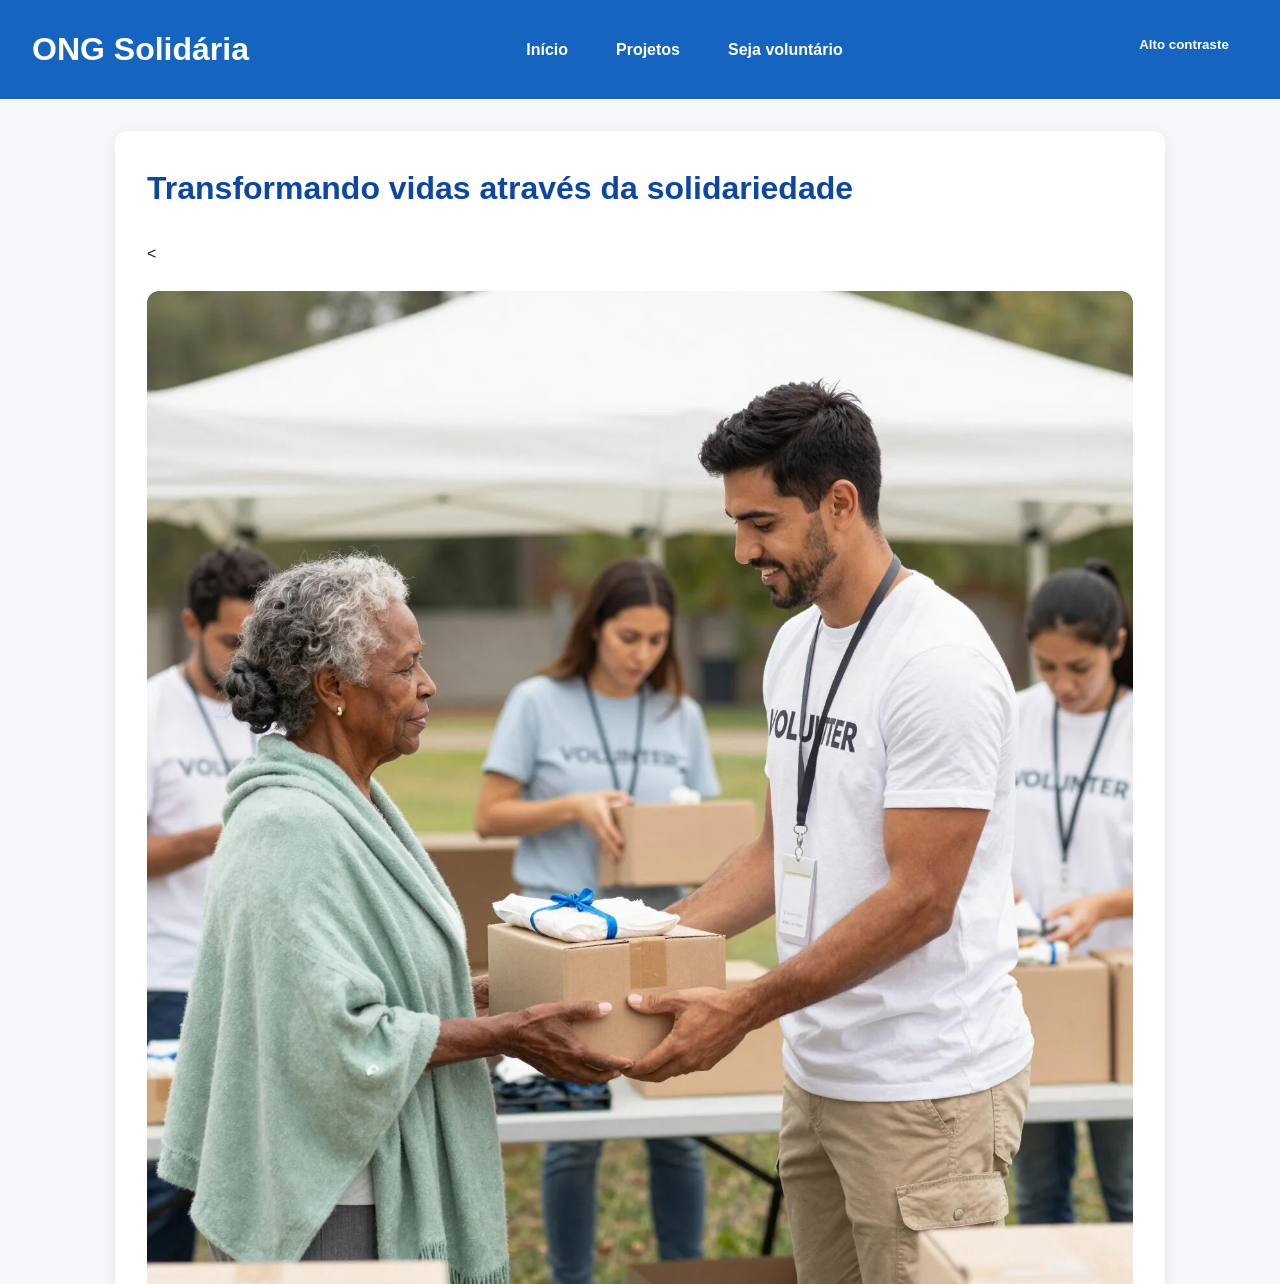
<file: index.html>
<!DOCTYPE html>
<html lang="pt-BR">
<head>
    <meta charset="UTF-8">
    <meta http-equiv="refresh" content="0; url=html/index.html">
    <title>ONG Solidária</title>
</head>
<body>
    <p>Redirecionando para a página inicial...</p>
</body>
</html>
</file>
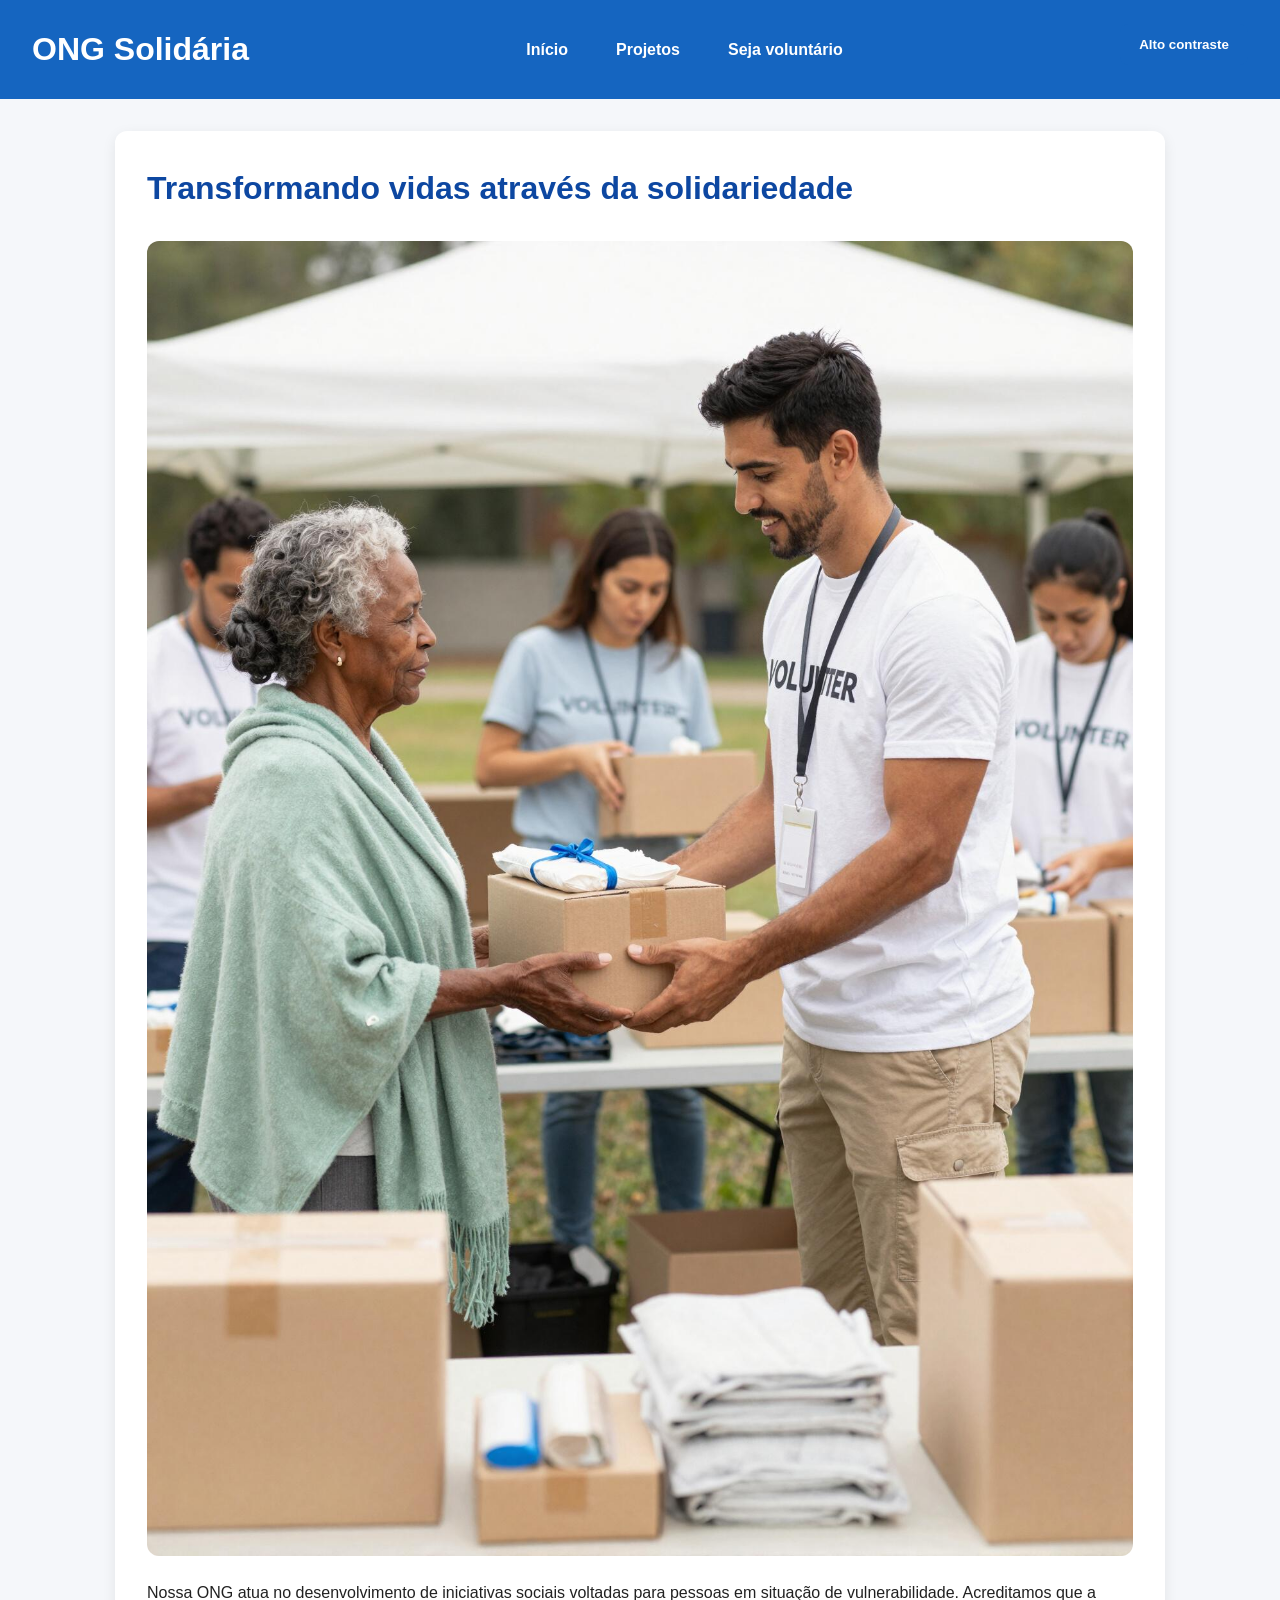
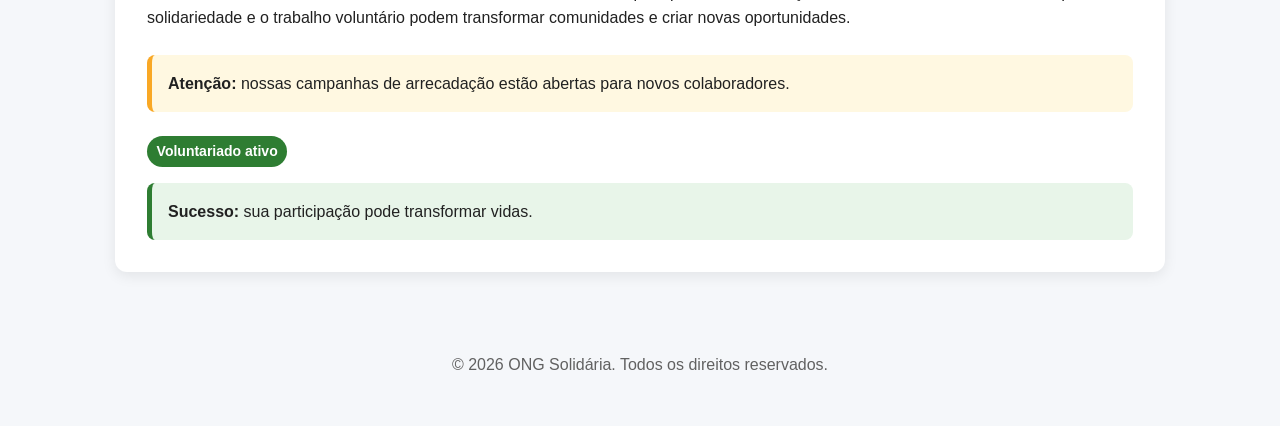
<file: html/index.html>
<!DOCTYPE html>
<html lang="pt-BR">
<head>
    <meta charset="UTF-8">
    <meta name="viewport" content="width=device-width, initial-scale=1.0">
    <link rel="stylesheet" href="../css/style.css">
    <title>ONG Solidária - Início</title>
</head>

<body>
    <header>
        <h1>ONG Solidária</h1>

        <nav aria-label="Navegação principal">
            <a href="index.html">Início</a>
            <a href="projetos.html">Projetos</a>
            <a href="cadastro.html">Seja voluntário</a>
        </nav>
        <button id="contraste-btn" type="button" aria-pressed="false">
    Alto contraste
</button>
    </header>

    <main>
        <section id="apresentacao">
    <h2>Transformando vidas através da solidariedade</h2>

    <<picture>
    <source
        srcset="../imagens/voluntarios.webp"
        type="image/webp"
    >

    <img
        src="../imagens/voluntarios.jpg"
        alt="Voluntários reunidos em uma ação social da ONG"
        loading="lazy"
    >
</picture>

    <p>
        Nossa ONG atua no desenvolvimento de iniciativas sociais
        voltadas para pessoas em situação de vulnerabilidade.
        Acreditamos que a solidariedade e o trabalho voluntário
        podem transformar comunidades e criar novas oportunidades.
    </p>

    <div class="alerta">
        <strong>Atenção:</strong> nossas campanhas de arrecadação estão abertas para novos colaboradores.
    </div>

    <p>
        <span class="badge">Voluntariado ativo</span>
    </p>

    <div class="sucesso">
        <strong>Sucesso:</strong> sua participação pode transformar vidas.
    </div>
</section>

        <section id="sobre">
            <h2>Sobre a ONG</h2>

            <p>
                Desenvolvemos projetos sociais e incentivamos a participação
                de voluntários e colaboradores que desejam contribuir para
                uma sociedade mais solidária.
            </p>
        </section>

        <section id="contato">
            <h2>Entre em contato</h2>

            <p>
                Quer conhecer nossos projetos ou participar de nossas ações?
                Entre em contato conosco.
            </p>

            <address>
                <p>E-mail: contato@ongsolidaria.org.br</p>
                <p>Telefone: (11) 99999-9999</p>
            </address>
        </section>
    </main>

    <footer>
        <p>&copy; 2026 ONG Solidária. Todos os direitos reservados.</p>
    </footer>
    <script type="module" src="../js/main.js"></script>
</body>
</html>
</file>
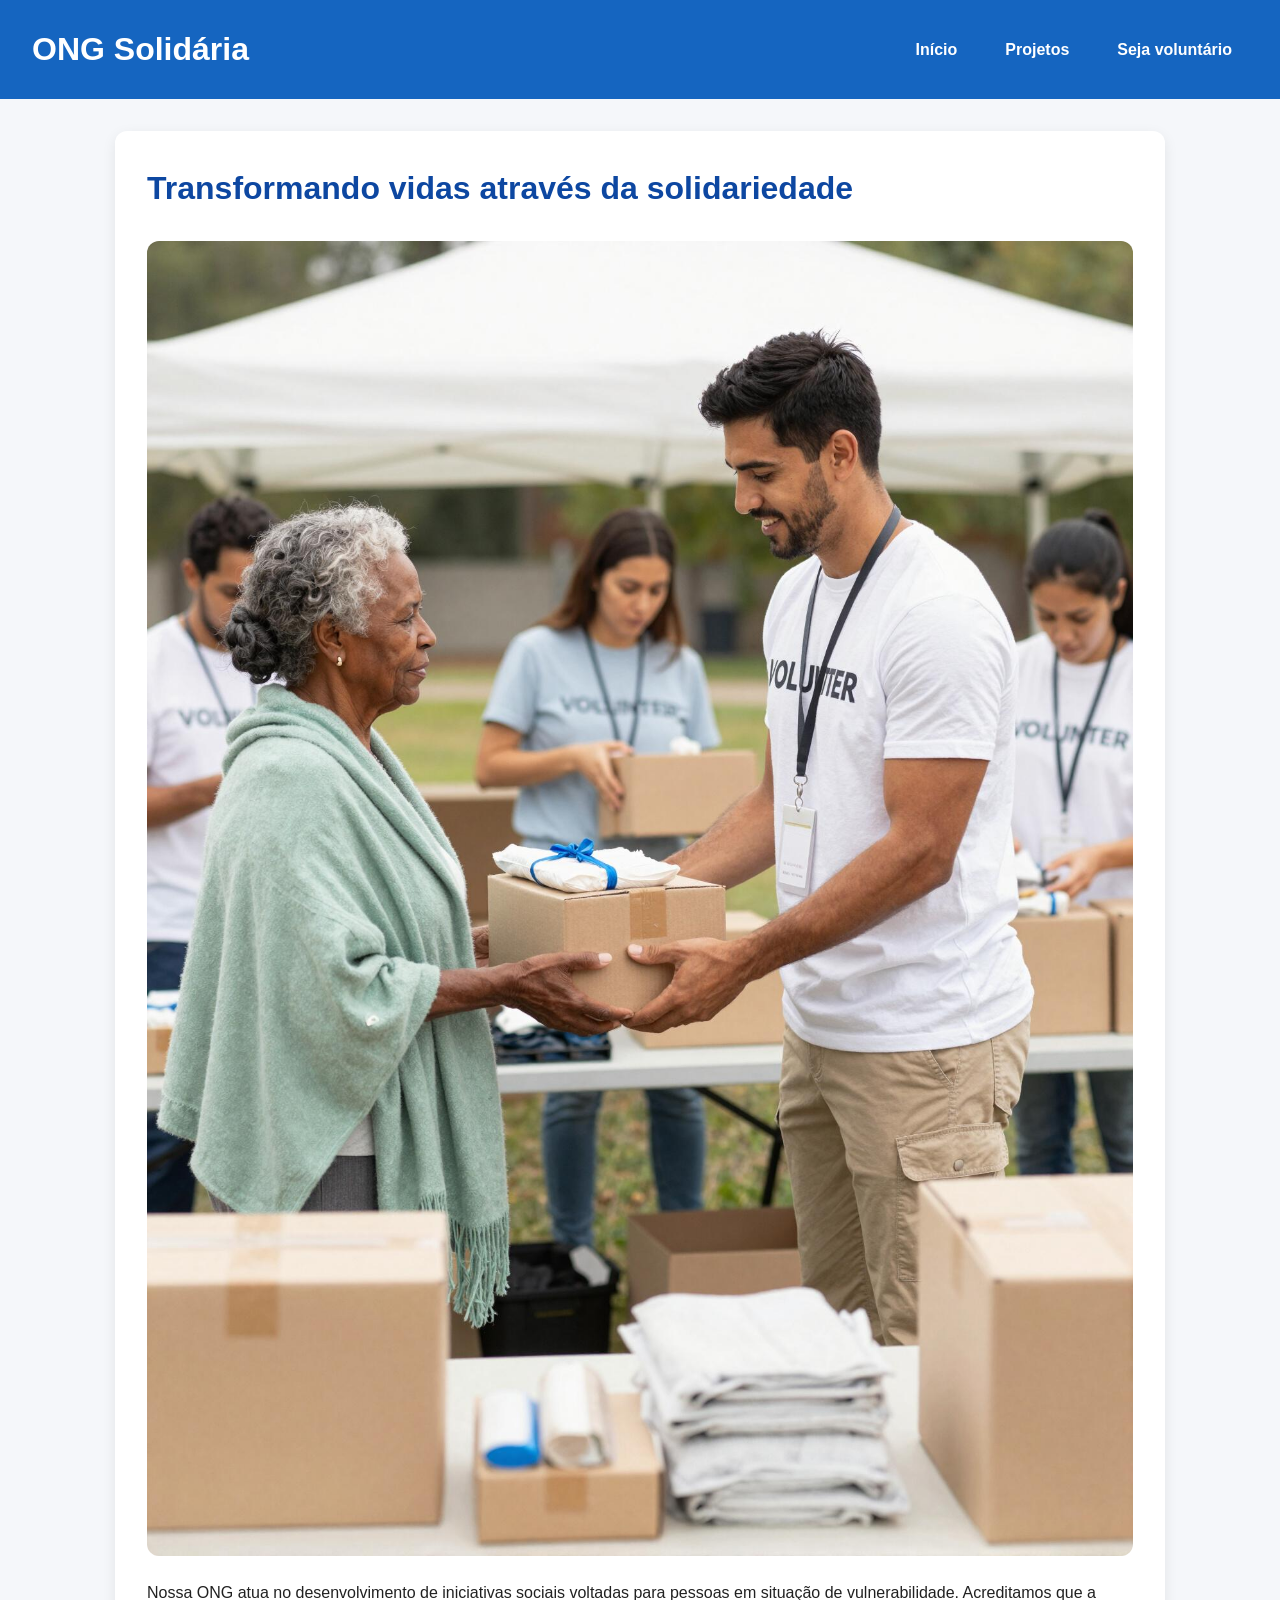
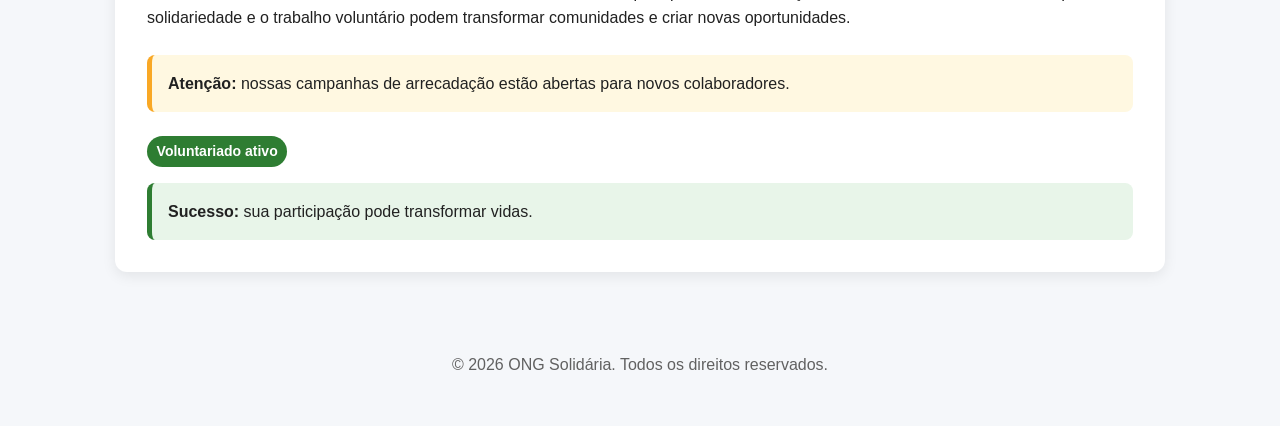
<file: html/cadastro.html>
<!DOCTYPE html>
<html lang="pt-BR">
<head>
    <meta charset="UTF-8">
    <meta name="viewport" content="width=device-width, initial-scale=1.0">
    <link rel="stylesheet" href="../css/style.css">
    <title>ONG Solidária - Cadastro</title>
</head>

<body>
    <header>
        <h1>ONG Solidária</h1>

        <nav aria-label="Navegação principal">
            <a href="index.html">Início</a>
            <a href="projetos.html">Projetos</a>
            <a href="cadastro.html">Seja voluntário</a>
        </nav>
    </header>

    <main>
        <section>
            <h2>Cadastro de voluntário</h2>

            <p>
                Preencha seus dados para demonstrar interesse em participar
                das ações e projetos da nossa ONG.
            </p>

            <form action="#" method="post">
                <fieldset>
                    <legend>Dados pessoais</legend>

                    <p>
                        <label for="nome">Nome completo:</label>
                        <input type="text" id="nome" name="nome" required>
                    </p>

                    <p>
                        <label for="email">E-mail:</label>
                        <input type="email" id="email" name="email" required>
                    </p>

                    <p>
                        <label for="nascimento">Data de nascimento:</label>
                        <input type="date" id="nascimento" name="nascimento" required>
                    </p>

                    <p>
                        <label for="cpf">CPF:</label>
                        <input
                            type="text"
                            id="cpf"
                            name="cpf"
                            pattern="\d{3}\.\d{3}\.\d{3}-\d{2}"
                            maxlength="14"
                            placeholder="000.000.000-00"
                            required
                        >
                    </p>

                    <p>
                        <label for="telefone">Telefone:</label>
                        <input
                            type="tel"
                            id="telefone"
                            name="telefone"
                            pattern="\([0-9]{2}\) [0-9]{4,5}-[0-9]{4}"
                            maxlength="15"
                            placeholder="(11) 99999-9999"
                            required
                        >
                    </p>
                </fieldset>

                <fieldset>
                    <legend>Endereço</legend>

                    <p>
                        <label for="cep">CEP:</label>
                        <input
                            type="text"
                            id="cep"
                            name="cep"
                            pattern="\d{5}-\d{3}"
                            maxlength="9"
                            placeholder="00000-000"
                            required
                        >
                    </p>

                    <p>
                        <label for="endereco">Endereço:</label>
                        <input type="text" id="endereco" name="endereco" required>
                    </p>

                    <p>
                        <label for="cidade">Cidade:</label>
                        <input type="text" id="cidade" name="cidade" required>
                    </p>

                    <p>
                        <label for="estado">Estado:</label>
                        <input type="text" id="estado" name="estado" maxlength="2" required>
                    </p>
                </fieldset>

                <button type="submit">Enviar cadastro</button>
            </form>
        </section>
    </main>

    <footer>
        <p>&copy; 2026 ONG Solidária. Todos os direitos reservados.</p>
    </footer>
    <script type="module" src="../js/main.js"></script>
</body>
</html>
</file>
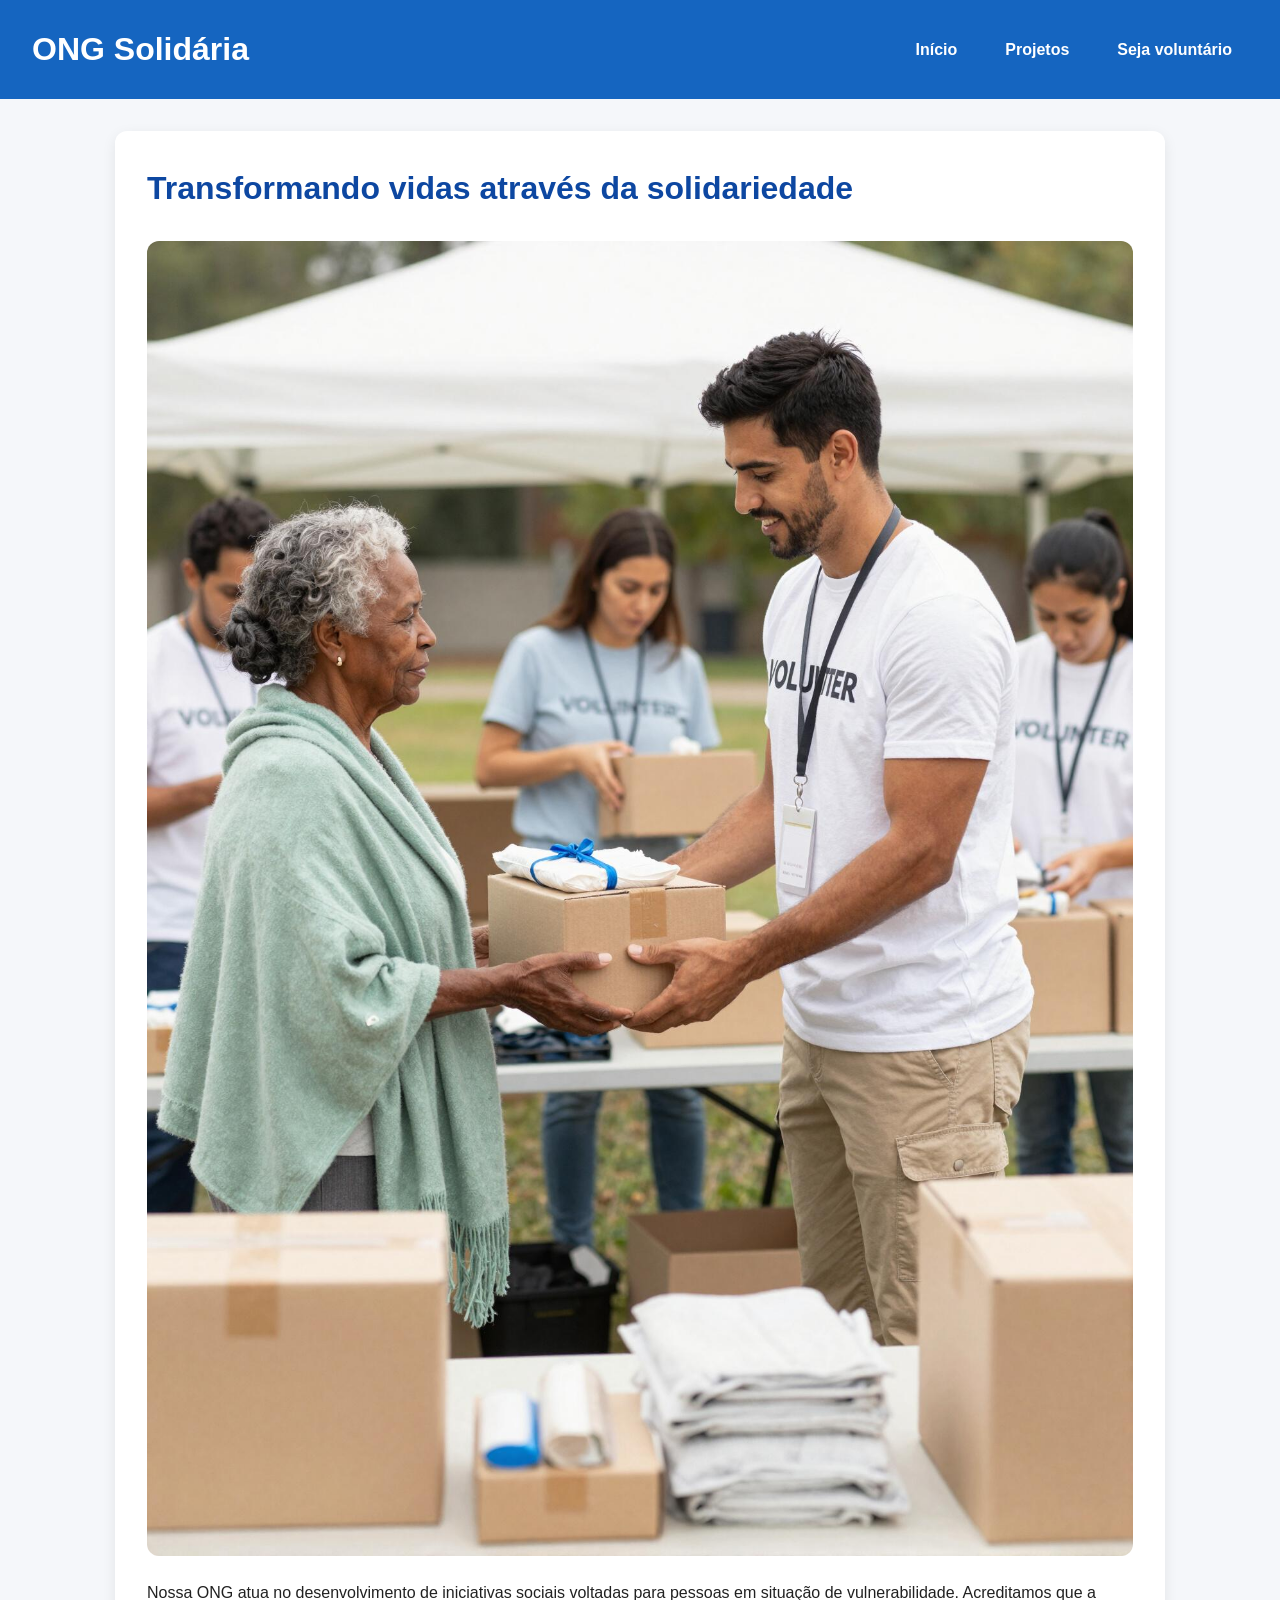
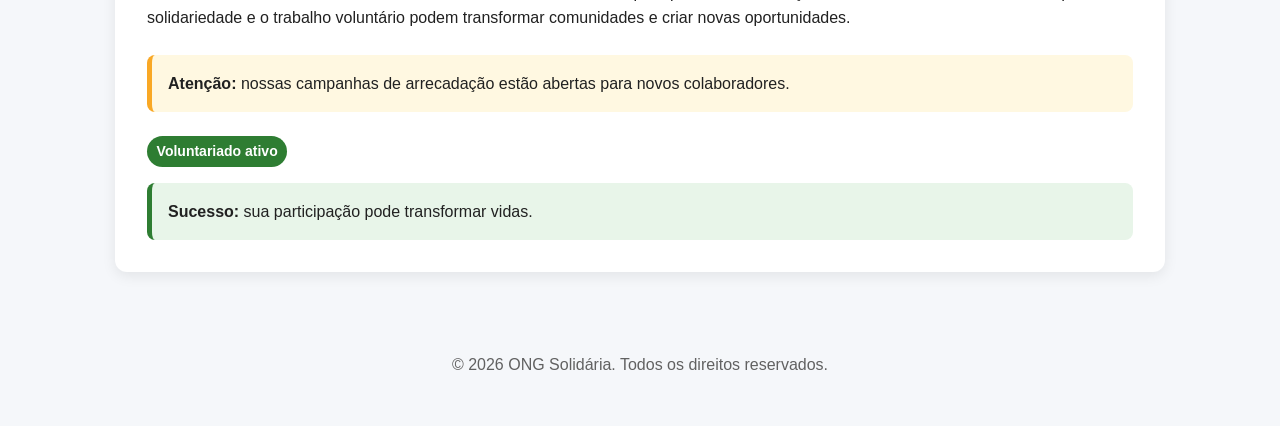
<file: html/projetos.html>
<!DOCTYPE html>
<html lang="pt-BR">
<head>
    <meta charset="UTF-8">
    <meta name="viewport" content="width=device-width, initial-scale=1.0">
    <link rel="stylesheet" href="../css/style.css">
    <title>ONG Solidária - Projetos</title>
</head>

<body>
    <header>
        <h1>ONG Solidária</h1>

        <nav aria-label="Navegação principal">
            <a href="index.html">Início</a>
            <a href="projetos.html">Projetos</a>
            <a href="cadastro.html">Seja voluntário</a>
        </nav>
    </header>

    <main>
        <section>
            <h2>Nossos projetos sociais</h2>

            <p>
                Conheça algumas das iniciativas desenvolvidas pela nossa ONG
                para apoiar pessoas e comunidades em situação de vulnerabilidade.
            </p>

            <article>
                <h3>Campanha de Alimentos</h3>
                <p>
                    Arrecadamos alimentos não perecíveis para montar cestas
                    básicas destinadas a famílias que necessitam de apoio.
                </p>
            </article>

            <article>
                <h3>Educação para Todos</h3>
                <p>
                    Promovemos atividades educativas e arrecadamos materiais
                    escolares para crianças e adolescentes.
                </p>
            </article>
        </section>

        <section>
            <h2>Trabalho voluntário</h2>

            <p>
                Você pode contribuir participando das nossas ações e projetos.
                Cadastre-se para fazer parte da nossa equipe de voluntários.
            </p>

            <a href="cadastro.html">Quero ser voluntário</a>
        </section>

        <section>
            <h2>Faça uma doação</h2>

            <p>
                As doações ajudam a manter nossos projetos e ampliar o número
                de pessoas atendidas pelas iniciativas da ONG.
            </p>

            <a href="cadastro.html">Quero contribuir</a>
        </section>
    </main>

    <footer>
        <p>&copy; 2026 ONG Solidária. Todos os direitos reservados.</p>
    </footer>
    <script type="module" src="../js/main.js"></script>
</body>
</html>
</file>
<file: css/style.css>
:root {
    --cor-primaria: #1565c0;
    --cor-primaria-escura: #0d47a1;
    --cor-secundaria: #2e7d32;
    --cor-secundaria-clara: #43a047;
    --cor-destaque: #f9a825;
    --cor-texto: #212121;
    --cor-texto-secundario: #616161;
    --cor-fundo: #f5f7fa;
    --cor-branca: #ffffff;

    --fonte-xs: 0.875rem;
    --fonte-sm: 1rem;
    --fonte-md: 1.25rem;
    --fonte-lg: 2rem;
    --fonte-xl: 2.5rem;

    --espaco-xs: 0.5rem;
    --espaco-sm: 1rem;
    --espaco-md: 1.5rem;
    --espaco-lg: 2rem;
    --espaco-xl: 3rem;
}

* {
    box-sizing: border-box;
}

body {
    margin: 0;
    font-family: Arial, Helvetica, sans-serif;
    background: var(--cor-fundo);
    color: var(--cor-texto);
    line-height: 1.6;
}

header {
    background: var(--cor-primaria);
    color: var(--cor-branca);
    padding: var(--espaco-md) var(--espaco-lg);

    display: flex;
    align-items: center;
    justify-content: space-between;
    gap: var(--espaco-md);
    flex-wrap: wrap;
}

header h1 {
    margin: 0;
    font-size: var(--fonte-lg);
}

nav {
    display: flex;
    align-items: center;
    justify-content: space-between;
    gap: var(--espaco-sm);
    flex-wrap: wrap;
}

nav a {
    color: var(--cor-branca);
    text-decoration: none;
    font-weight: bold;
    padding: var(--espaco-xs) var(--espaco-sm);
    border-radius: 6px;
    transition: background-color 0.3s ease, transform 0.2s ease;
}

nav a:hover {
    background: var(--cor-primaria-escura);
    transform: translateY(-2px);
}

nav a:focus-visible {
    outline: 3px solid var(--cor-destaque);
    outline-offset: 3px;
}

main {
    width: min(1100px, 92%);
    margin: var(--espaco-lg) auto;

    display: grid;
    grid-template-columns: repeat(12, 1fr);
    gap: var(--espaco-md);
}

main > section {
    grid-column: 1 / -1;
    background: var(--cor-branca);
    padding: var(--espaco-lg);
    border-radius: 12px;
    box-shadow: 0 4px 14px rgba(0, 0, 0, 0.08);
}

section h2 {
    margin-top: 0;
    color: var(--cor-primaria-escura);
    font-size: var(--fonte-lg);
}

article {
    display: flex;
    flex-direction: column;
    justify-content: space-between;
    gap: var(--espaco-sm);

    margin-top: var(--espaco-md);
    padding: var(--espaco-md);
    border-left: 5px solid var(--cor-secundaria);
    background: #f8fff8;
    border-radius: 8px;
}

img {
    max-width: 100%;
    height: auto;
    display: block;
    border-radius: 12px;
    margin: var(--espaco-md) 0;
}

a {
    color: var(--cor-primaria);
}

a:hover {
    color: var(--cor-primaria-escura);
}

form {
    display: flex;
    flex-direction: column;
    gap: var(--espaco-md);
}

fieldset {
    border: 1px solid #d9dfe7;
    border-radius: 10px;
    padding: var(--espaco-md);
}

legend {
    font-weight: bold;
    color: var(--cor-primaria-escura);
}

form p {
    display: flex;
    flex-direction: column;
    gap: var(--espaco-xs);
}

label {
    font-weight: bold;
}

input {
    width: 100%;
    padding: 0.75rem;
    border: 2px solid #cfd8dc;
    border-radius: 8px;
    font-size: var(--fonte-sm);
    transition: border-color 0.3s ease, box-shadow 0.3s ease;
}

input:focus {
    border-color: var(--cor-primaria);
    outline: none;
    box-shadow: 0 0 0 3px rgba(21, 101, 192, 0.15);
}

.campo-sucesso {
    border-color: var(--cor-secundaria);
}

.campo-erro {
    border-color: #c62828;
}

button {
    align-self: flex-start;
    background: var(--cor-primaria);
    color: var(--cor-branca);
    border: none;
    padding: 0.8rem 1.2rem;
    border-radius: 8px;
    font-weight: bold;
    cursor: pointer;

    transition:
        background-color 0.3s ease,
        transform 0.2s ease,
        box-shadow 0.3s ease;
}

button:hover {
    background: var(--cor-primaria-escura);
    transform: translateY(-2px);
    box-shadow: 0 4px 10px rgba(0, 0, 0, 0.16);
}

button:focus-visible {
    outline: 3px solid var(--cor-destaque);
    outline-offset: 3px;
}

button:active {
    transform: translateY(0);
}

button:disabled {
    opacity: 0.5;
    cursor: not-allowed;
}

footer {
    text-align: center;
    padding: var(--espaco-lg);
    color: var(--cor-texto-secundario);
}

/* Componentes de feedback */

.badge {
    display: inline-block;
    padding: 0.25rem 0.6rem;
    border-radius: 999px;
    background: var(--cor-secundaria);
    color: var(--cor-branca);
    font-size: var(--fonte-xs);
    font-weight: bold;
}

.alerta {
    padding: var(--espaco-sm);
    border-left: 5px solid var(--cor-destaque);
    background: #fff8e1;
    border-radius: 8px;
    margin: var(--espaco-md) 0;
}

.sucesso {
    padding: var(--espaco-sm);
    background: #e8f5e9;
    border-left: 5px solid var(--cor-secundaria);
    border-radius: 8px;
}

.erro {
    padding: var(--espaco-sm);
    background: #ffebee;
    border-left: 5px solid #c62828;
    border-radius: 8px;
}

/* 5 breakpoints do projeto */

@media (max-width: 1440px) {
    main {
        width: min(1200px, 94%);
    }
}

@media (max-width: 1280px) {
    main {
        width: min(1050px, 94%);
    }
}

@media (max-width: 1024px) {
    main {
        grid-template-columns: repeat(6, 1fr);
    }

    header {
        padding: var(--espaco-md);
    }
}

@media (max-width: 768px) {
    header {
        flex-direction: column;
        align-items: flex-start;
    }

    nav {
        width: 100%;
        flex-direction: column;
        align-items: stretch;
    }

    nav a {
        display: block;
        width: 100%;
    }

    main {
        grid-template-columns: repeat(2, 1fr);
        width: 94%;
    }

    main > section {
        padding: var(--espaco-md);
    }

    section h2 {
        font-size: var(--fonte-md);
    }
}

@media (max-width: 480px) {
    main {
        grid-template-columns: 1fr;
        width: 95%;
        gap: var(--espaco-sm);
    }

    header h1 {
        font-size: var(--fonte-md);
    }

    main > section {
        padding: var(--espaco-sm);
    }

    button {
        width: 100%;
    }
    }
    /* Modo escuro automático conforme preferência do sistema */
@media (prefers-color-scheme: dark) {
    header,
header h1,
header a {
    color: #ffffff;
}
    :root {
        --cor-fundo: #121212;
        --cor-branca: #1e1e1e;
        --cor-texto: #f5f5f5;
        --cor-texto-secundario: #c7c7c7;
        --cor-primaria: #1976d2;
        --cor-primaria-escura: #0d47a1;
    }

    body {
        background: var(--cor-fundo);
        color: var(--cor-texto);
    }

    main > section {
        background: var(--cor-branca);
        color: var(--cor-texto);
    }

    article {
        background: #1f2a1f;
    }

    fieldset {
        border-color: #4a4a4a;
    }

    input {
        background: #181818;
        color: #ffffff;
        border-color: #5a5a5a;
    }

    input::placeholder {
        color: #a8a8a8;
    }

    footer {
        color: var(--cor-texto-secundario);
    }

    .alerta {
        background: #3a2f00;
        color: #fff3cd;
    }

    .sucesso {
        background: #16351d;
        color: #d8f3dc;
    }

    .erro {
        background: #3b1717;
        color: #ffd7d7;
    }
}

/* Classe opcional para alto contraste manual */
.alto-contraste {
    background: #000000;
    color: #ffffff;
}

.alto-contraste header,
.alto-contraste main > section,
.alto-contraste footer {
    background: #000000;
    color: #ffffff;
}

.alto-contraste a,
.alto-contraste h1,
.alto-contraste h2,
.alto-contraste h3,
.alto-contraste label,
.alto-contraste legend {
    color: #ffffff;
}

.alto-contraste input {
    background: #000000;
    color: #ffffff;
    border: 2px solid #ffffff;
}

.alto-contraste button {
    background: #ffffff;
    color: #000000;
    border: 2px solid #ffffff;
}

.alto-contraste *:focus-visible {
    outline: 3px solid #ffff00;
    outline-offset: 3px;
}
a:focus-visible,
button:focus-visible,
input:focus-visible,
select:focus-visible,
textarea:focus-visible {
    outline: 3px solid #ffbf00;
    outline-offset: 3px;
}
</file>
